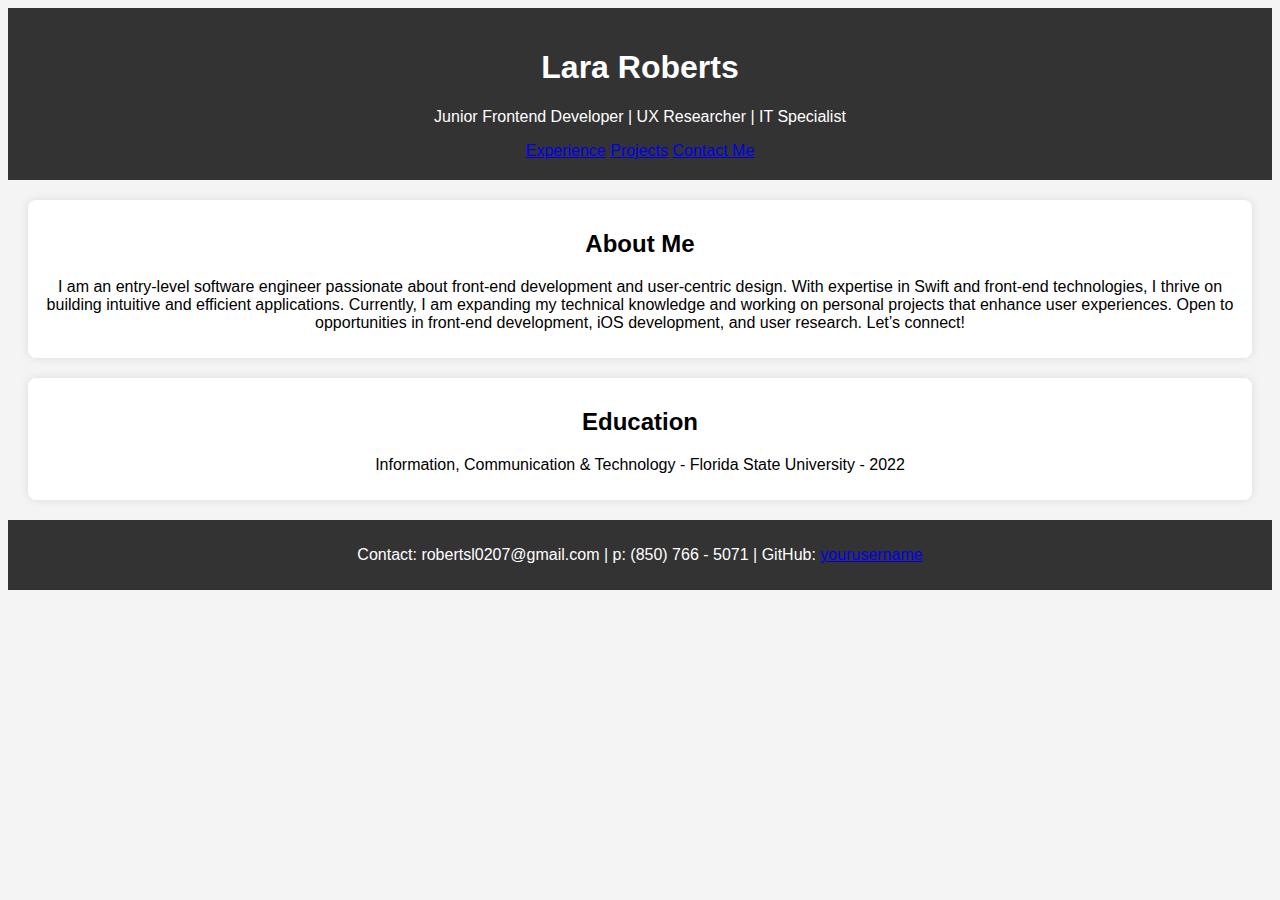
<file: index.html>
<!DOCTYPE html>
<html lang="en">
<head>
    <meta charset="UTF-8">
    <meta name="viewport" content="width=device-width, initial-scale=1.0">
    <title>Lara Roberts - Resume Website</title>
    <link rel="stylesheet" href="style.css">
</head>
<body>
    <header>
        <h1>Lara Roberts</h1>
        <p>Junior Frontend Developer | UX Researcher | IT Specialist</p>
        <a href="experience.2.html">Experience</a>
        <a href="projects.html">Projects</a>
        <a href="contact-me.html">Contact Me</a>
       

    </header>
    
    <section>
        <h2>About Me</h2>
        <p>I am an entry-level software engineer passionate about front-end development and user-centric design. With expertise in Swift and front-end technologies, I thrive on building intuitive and efficient applications. Currently, I am expanding my technical knowledge and working on personal projects that enhance user experiences. Open to opportunities in front-end development, iOS development, and user research. Let’s connect!</p>
    </section>

    

    <section>
        <h2>Education</h2>
        <p>Information, Communication & Technology - Florida State University - 2022</p>
    </section>

    <footer>
        <p>Contact: robertsl0207@gmail.com | p: (850) 766 - 5071 | GitHub: <a href="https://github.com/lmrober77">yourusername</a></p>
    </footer>
</body>
</html>
</file>
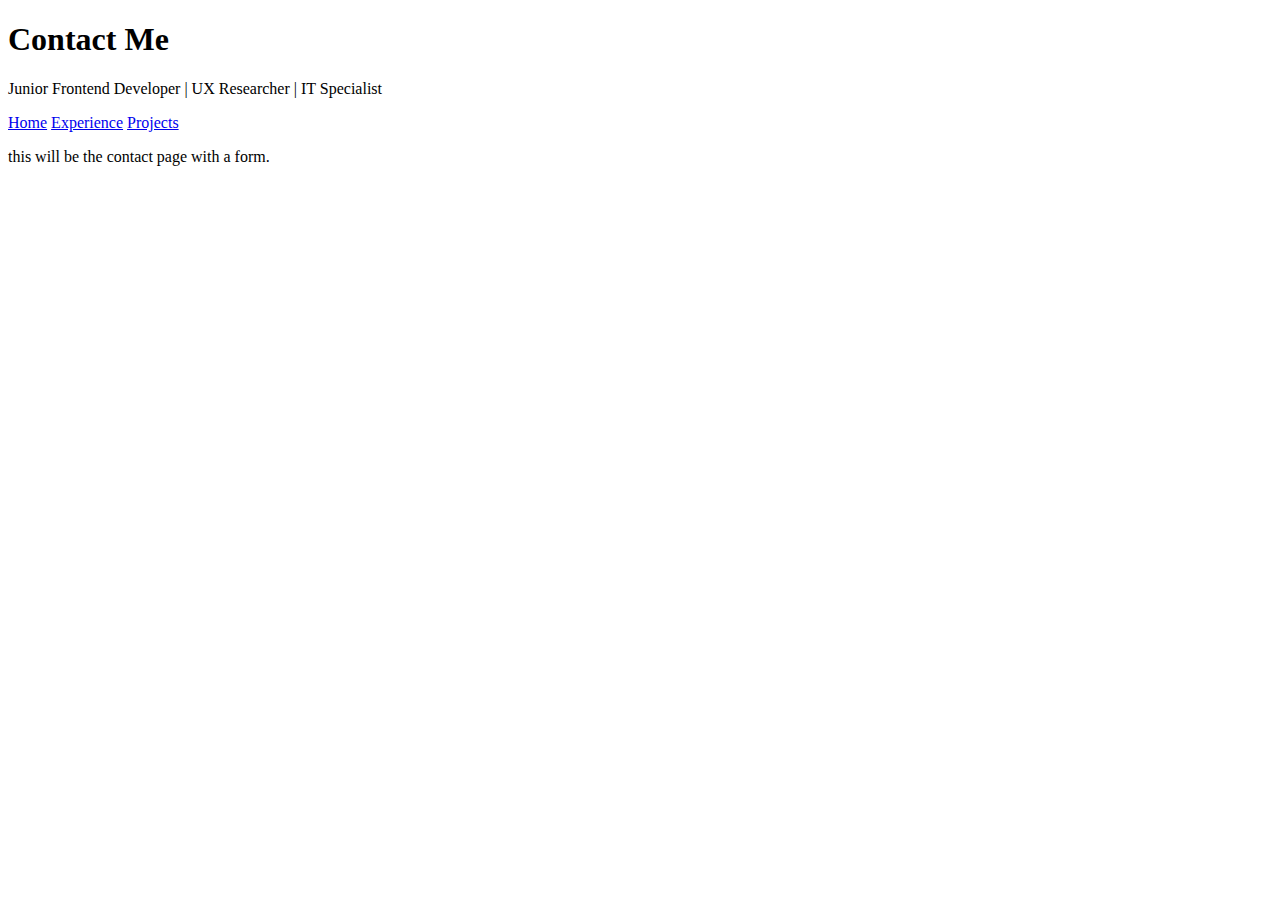
<file: contact-me.html>
<!DOCTYPE html>
<html lang="en">
<head>
    <meta charset="UTF-8">
    <meta name="viewport" content="width=device-width, initial-scale=1.0">
    <title>Contact Me</title>
</head>
<body>
    <header>
        <h1>Contact Me</h1>
        <p>Junior Frontend Developer | UX Researcher | IT Specialist</p>
        <a href="index.html">Home</a>
        <a href="experience.html">Experience</a>
        <a href="projects.html">Projects</a>
       
       

    </header>
    <p>this will be the contact page with a form.</p>

</body>
</html>
</file>
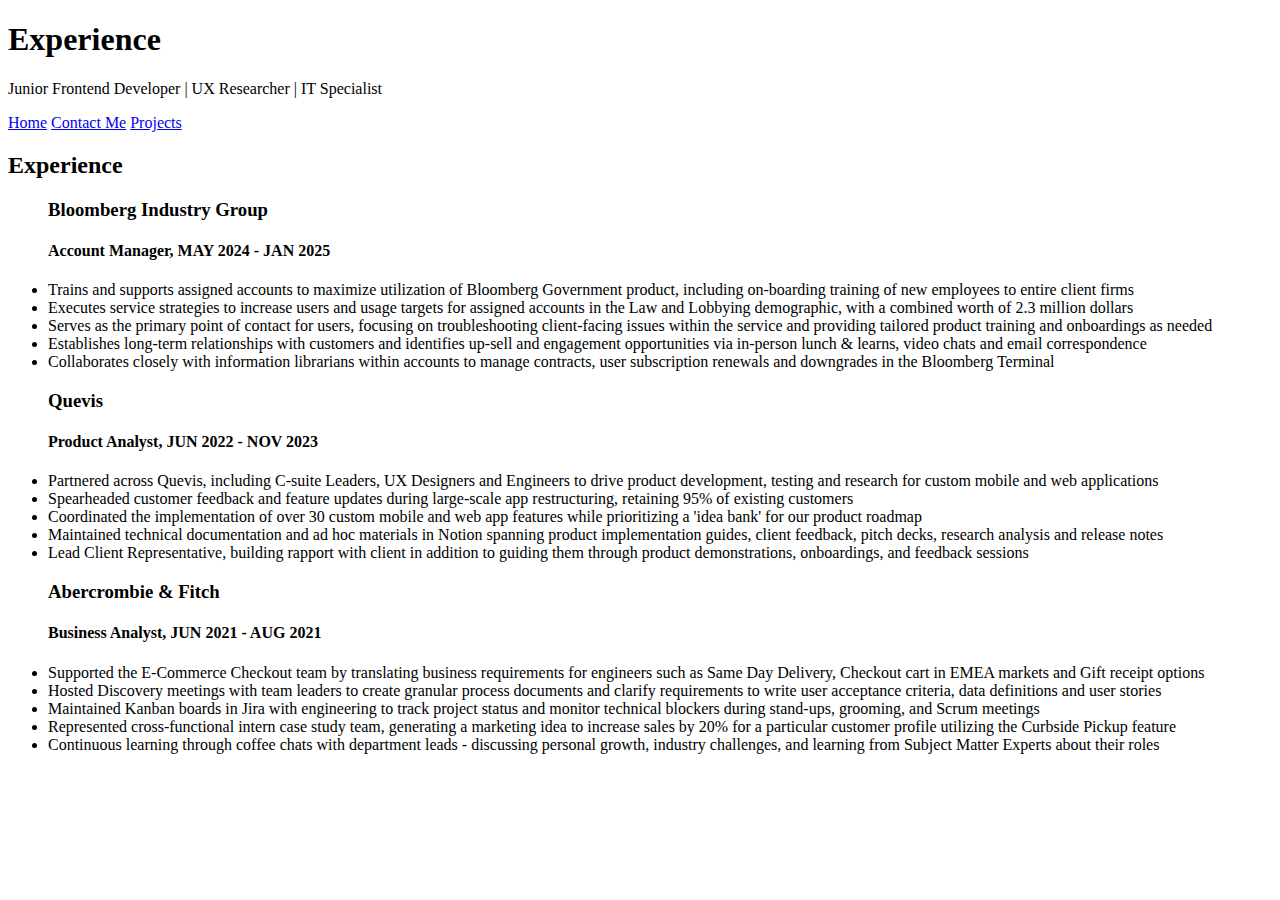
<file: experience.2.html>
<!DOCTYPE html>
<html lang="en">
<head>
    <meta charset="UTF-8">
    <meta name="viewport" content="width=device-width, initial-scale=1.0">
    <title>Experience</title>
</head>
<body>
    <header>
        <h1>Experience</h1>
        <p>Junior Frontend Developer | UX Researcher | IT Specialist</p>
        <a href="index.html">Home</a>
        <a href="contact-me.html">Contact Me</a>
        <a href="projects.html">Projects</a>
       
       

    </header>

    <section>
        <h2>Experience</h2>
        <ul>
         <h3>Bloomberg Industry Group</h3>
            <h4>Account Manager, MAY 2024 - JAN 2025</h4>
                <li>Trains and supports assigned accounts to maximize utilization of Bloomberg Government product, including on-boarding training of new employees to entire client firms   </li>
                <li>Executes service strategies to increase users and usage targets for assigned accounts in the Law and Lobbying demographic, with a combined worth of 2.3 million dollars  </li>
                <li>Serves as the primary point of contact for users, focusing on troubleshooting client-facing issues within the service and providing tailored product training and onboardings  as needed  </li>
                <li>Establishes long-term relationships with customers and identifies up-sell and engagement opportunities via in-person lunch & learns, video chats and email correspondence  </li>
                <li>Collaborates closely with information librarians within accounts to manage contracts, user subscription renewals and downgrades  in the Bloomberg Terminal   </li>
            
            <h3>Quevis</h3>
            <h4>Product Analyst, JUN 2022 - NOV 2023</h4>
                <li> Partnered across Quevis, including C-suite Leaders, UX Designers and Engineers to drive product development, testing and research for custom mobile and web applications </li>
                <li>Spearheaded customer feedback and feature updates during large-scale app restructuring, retaining 95% of existing customers</li>
                <li>Coordinated the implementation of over 30 custom mobile and web app features while prioritizing a 'idea bank' for our product roadmap</li>
                <li>Maintained technical documentation and ad hoc materials in Notion spanning product implementation guides, client feedback, pitch decks, research analysis and release notes</li>
                <li>Lead Client Representative, building rapport with client in addition to guiding them through product demonstrations, onboardings, and feedback sessions</li>

            <h3>Abercrombie & Fitch</h3>
            <h4>Business Analyst, JUN 2021 - AUG 2021</h4>
                <li>Supported the E-Commerce Checkout team by translating business requirements for engineers such as Same Day Delivery, Checkout cart in EMEA markets and Gift receipt options </li>
                <li>Hosted Discovery meetings with team leaders to create granular process documents and clarify requirements to write user acceptance criteria, data definitions and user stories</li>
                    <li>Maintained Kanban boards in Jira with engineering to track project status and monitor technical blockers during stand-ups, grooming, and Scrum meetings</li>
                    <li>Represented cross-functional intern case study team,  generating a marketing  idea to increase sales by 20% for a particular customer profile utilizing  the Curbside Pickup feature</li>
                    <li>Continuous learning through coffee chats with department leads -  discussing  personal growth, industry challenges, and learning  from Subject Matter Experts about their roles</li>
                </ul>
    </section>
</body>
</html>
</file>
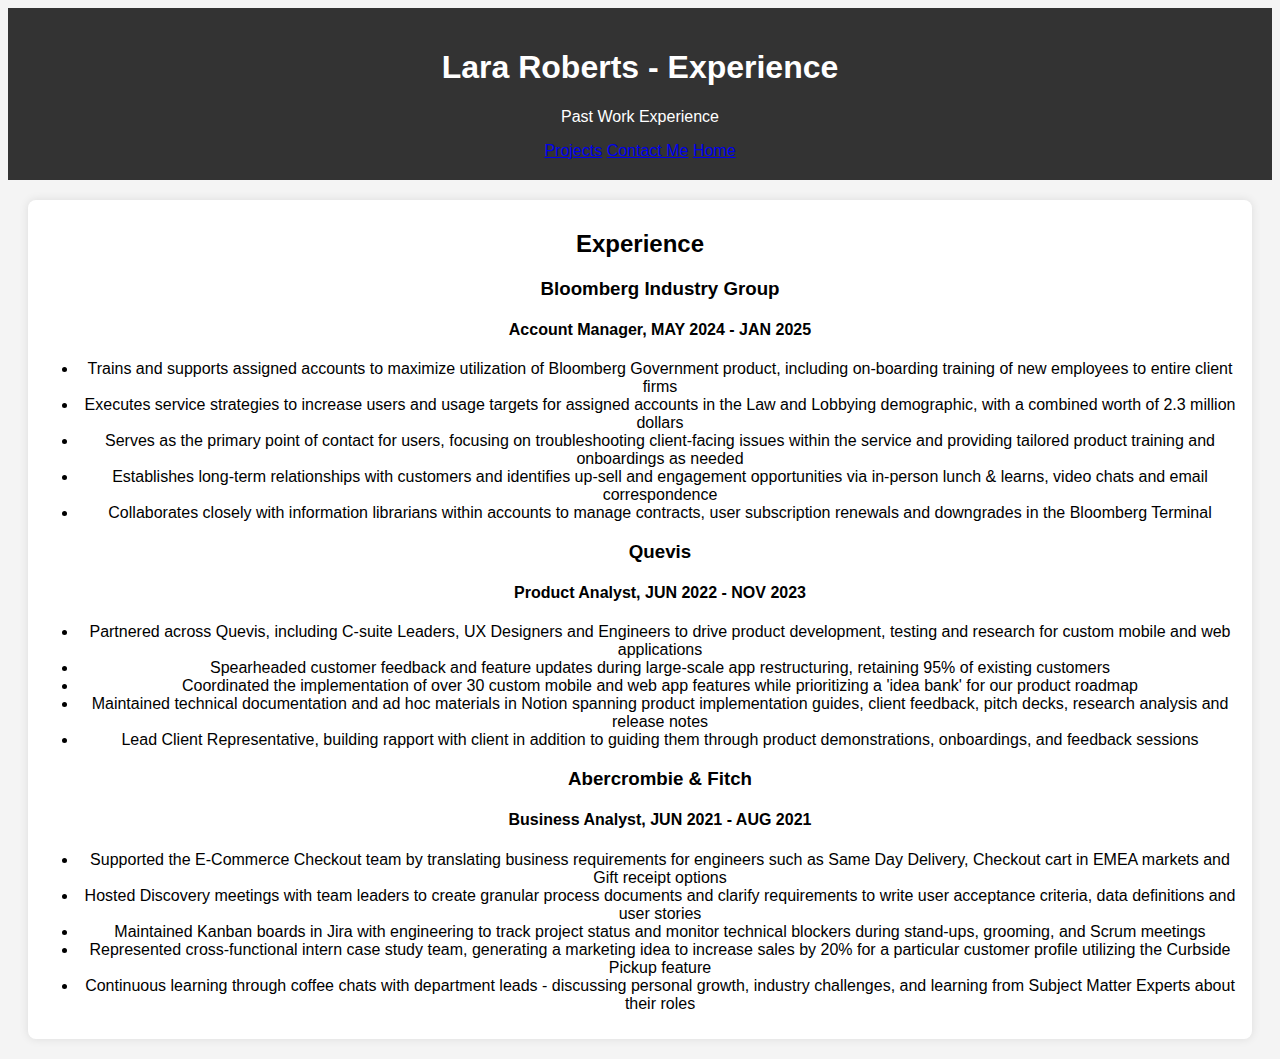
<file: experience.html>
<!DOCTYPE html>
<html lang="en">
<head>
        <meta charset="UTF-8">
        <meta name="viewport" content="width=device-width, initial-scale=1.0">
        <title>Experience</title>
        <link rel="stylesheet" href="style.css">
</head>
<body>

    <header>
        <h1>Lara Roberts - Experience</h1>
        <p>Past Work Experience</p>
        <a href="projects.html">Projects</a>
        <a href="contact-me.html">Contact Me</a>
        <a href="index.html">Home</a>
       

    </header>

    <section>
        <h2>Experience</h2>
        <ul>
         <h3>Bloomberg Industry Group</h3>
            <h4>Account Manager, MAY 2024 - JAN 2025</h4>
                <li>Trains and supports assigned accounts to maximize utilization of Bloomberg Government product, including on-boarding training of new employees to entire client firms   </li>
                <li>Executes service strategies to increase users and usage targets for assigned accounts in the Law and Lobbying demographic, with a combined worth of 2.3 million dollars  </li>
                <li>Serves as the primary point of contact for users, focusing on troubleshooting client-facing issues within the service and providing tailored product training and onboardings  as needed  </li>
                <li>Establishes long-term relationships with customers and identifies up-sell and engagement opportunities via in-person lunch & learns, video chats and email correspondence  </li>
                <li>Collaborates closely with information librarians within accounts to manage contracts, user subscription renewals and downgrades  in the Bloomberg Terminal   </li>
            
            <h3>Quevis</h3>
            <h4>Product Analyst, JUN 2022 - NOV 2023</h4>
                <li> Partnered across Quevis, including C-suite Leaders, UX Designers and Engineers to drive product development, testing and research for custom mobile and web applications </li>
                <li>Spearheaded customer feedback and feature updates during large-scale app restructuring, retaining 95% of existing customers</li>
                <li>Coordinated the implementation of over 30 custom mobile and web app features while prioritizing a 'idea bank' for our product roadmap</li>
                <li>Maintained technical documentation and ad hoc materials in Notion spanning product implementation guides, client feedback, pitch decks, research analysis and release notes</li>
                <li>Lead Client Representative, building rapport with client in addition to guiding them through product demonstrations, onboardings, and feedback sessions</li>

            <h3>Abercrombie & Fitch</h3>
            <h4>Business Analyst, JUN 2021 - AUG 2021</h4>
                <li>Supported the E-Commerce Checkout team by translating business requirements for engineers such as Same Day Delivery, Checkout cart in EMEA markets and Gift receipt options </li>
                <li>Hosted Discovery meetings with team leaders to create granular process documents and clarify requirements to write user acceptance criteria, data definitions and user stories</li>
                    <li>Maintained Kanban boards in Jira with engineering to track project status and monitor technical blockers during stand-ups, grooming, and Scrum meetings</li>
                    <li>Represented cross-functional intern case study team,  generating a marketing  idea to increase sales by 20% for a particular customer profile utilizing  the Curbside Pickup feature</li>
                    <li>Continuous learning through coffee chats with department leads -  discussing  personal growth, industry challenges, and learning  from Subject Matter Experts about their roles</li>
                </ul>
    </section>

</body>
</html>
</file>
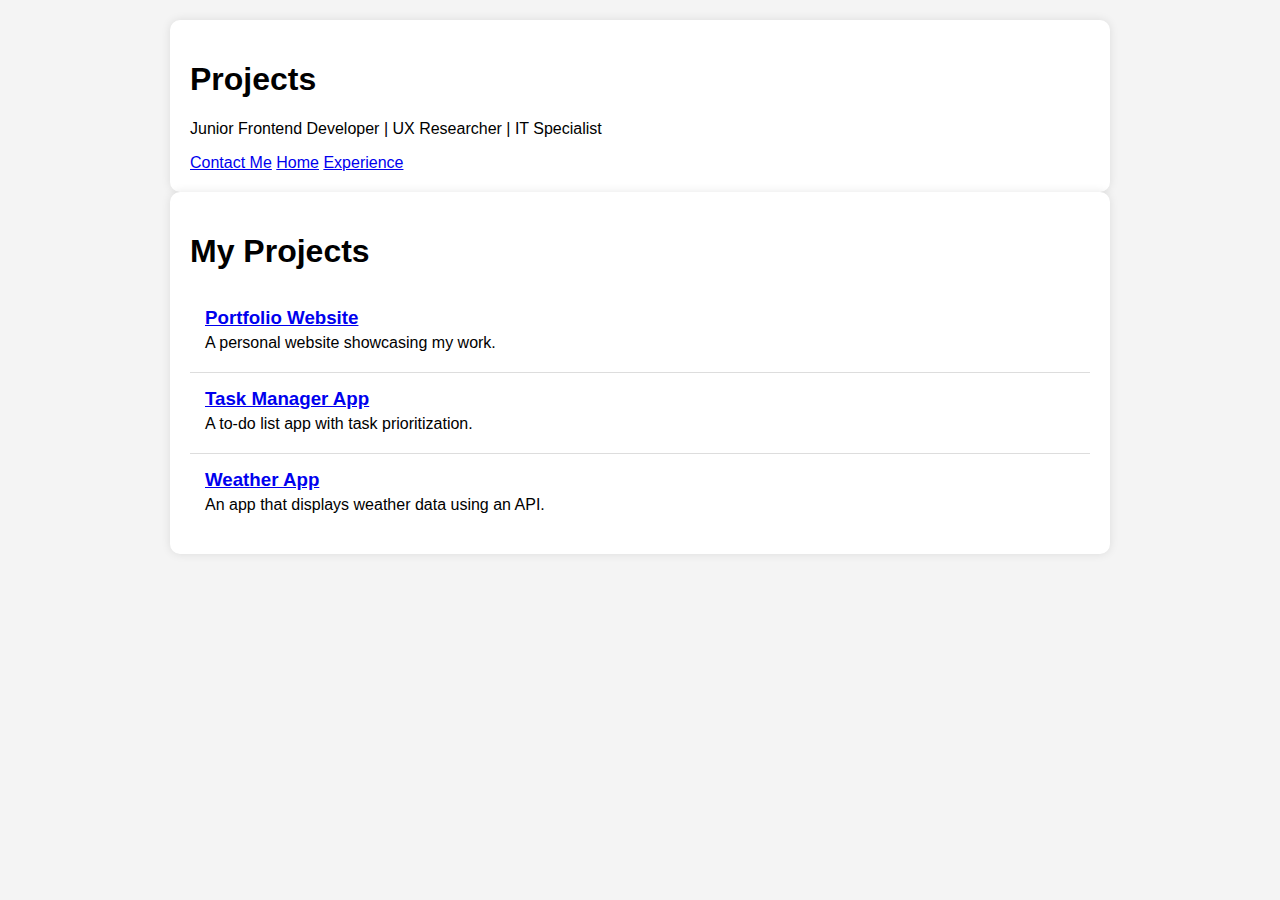
<file: projects.html>
<!DOCTYPE html>
<html lang="en">
<head>
    <meta charset="UTF-8">
    <meta name="viewport" content="width=device-width, initial-scale=1.0">
    <title>Projects | My Portfolio</title>
    <style>
        body {
            font-family: Arial, sans-serif;
            margin: 0;
            padding: 20px;
            background-color: #f4f4f4;
        }
        .container {
            max-width: 900px;
            margin: auto;
            background: white;
            padding: 20px;
            border-radius: 10px;
            box-shadow: 0 0 10px rgba(0, 0, 0, 0.1);
        }
        .project {
            padding: 15px;
            border-bottom: 1px solid #ddd;
        }
        .project:last-child {
            border-bottom: none;
        }
        .project h3 {
            margin: 0;
        }
        .project p {
            margin: 5px 0;
        }
    </style>
</head>
<body>
    <div class="container">
        <header>
            <h1>Projects</h1>
            <p>Junior Frontend Developer | UX Researcher | IT Specialist</p>
            <a href="contact-me.html">Contact Me</a>
            <a href="index.html">Home</a>
            <a href="experience.2.html">Experience</a>
           
    
        </header>
    </div>
    

    <div class="container">
        <h1>My Projects</h1>
        <div id="projects"></div>
    </div>
    <script>
        const projects = [
            { title: "Portfolio Website", description: "A personal website showcasing my work.", link: "#" },
            { title: "Task Manager App", description: "A to-do list app with task prioritization.", link: "#" },
            { title: "Weather App", description: "An app that displays weather data using an API.", link: "#" }
        ];

        const projectsContainer = document.getElementById("projects");
        projects.forEach(project => {
            const projectElement = document.createElement("div");
            projectElement.classList.add("project");
            projectElement.innerHTML = `
                <h3><a href="${project.link}" target="_blank">${project.title}</a></h3>
                <p>${project.description}</p>
            `;
            projectsContainer.appendChild(projectElement);
        });
    </script>
</body>
</html>
</file>
<file: style.css>
@font-face {
    font-family: Ambery Garden;
    src: url("/Users/lararoberts/git_practice/resume-website/assets/ambery-garden-font/AmberyGardenRegular-PKjGd.ttf") format("tff");
    font-weight: normal;
    font-style: normal;
  }

body {
    font-family: "Ambery Garden", sans-serif;
    text-align: center;
    background-color: #f4f4f4;
}

header {
    background-color: #333;
    color: white;
    padding: 20px;
}

section {
    margin: 20px;
    padding: 10px;
    background: white;
    border-radius: 8px;
    box-shadow: 0px 0px 10px rgba(0,0,0,0.1);
}

footer {
    margin-top: 20px;
    padding: 10px;
    background: #333;
    color: white;
}
</file>
